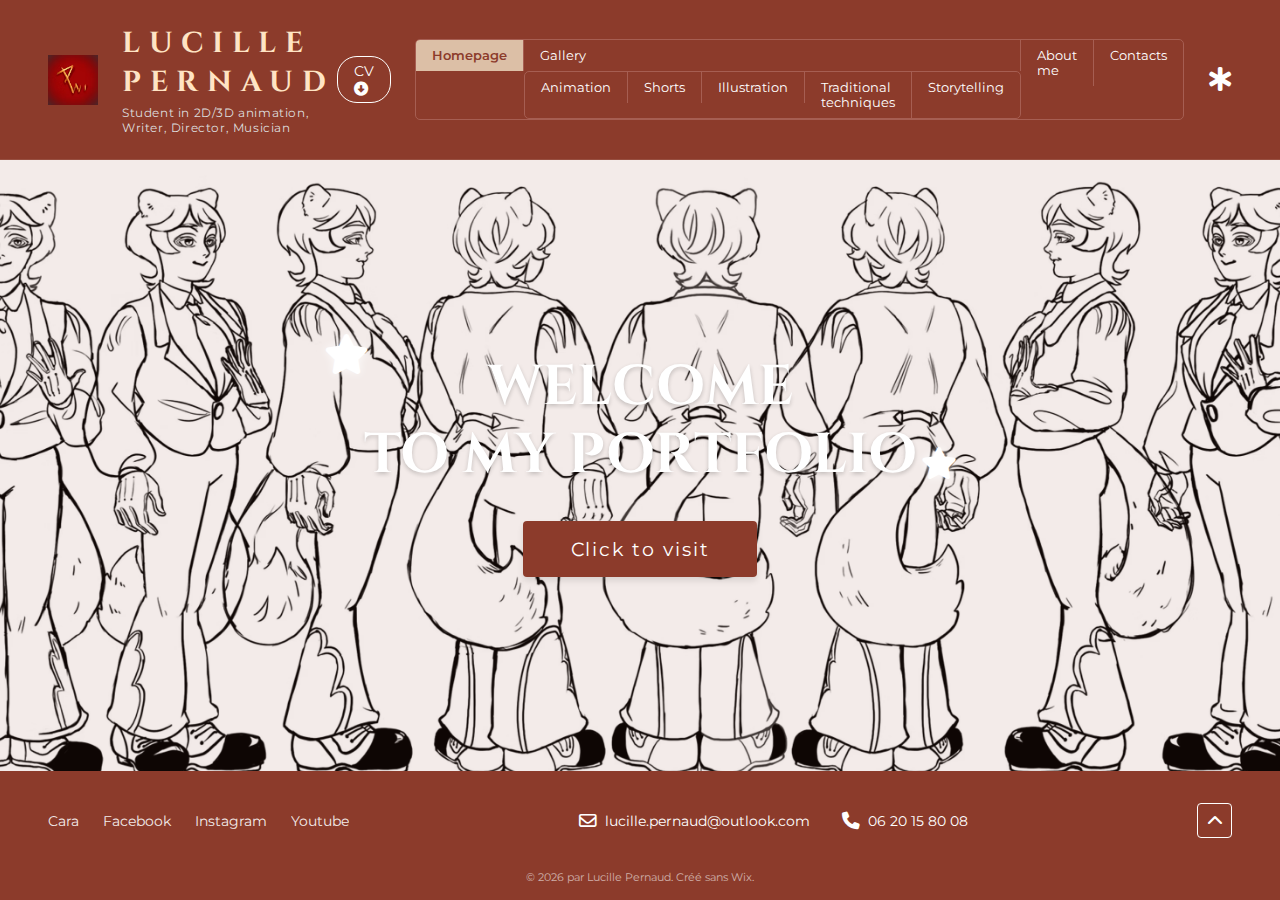
<file: index.html>
<!DOCTYPE html>
<html lang="fr">
<head>
    <meta charset="UTF-8">
    <meta name="viewport" content="width=device-width, initial-scale=1.0">
    <title>Lucille Pernaud - Portfolio</title>
    <link rel="stylesheet" href="ressources/style.css">
    
    <link rel="preconnect" href="https://fonts.googleapis.com">
    <link rel="preconnect" href="https://fonts.gstatic.com" crossorigin>
    <link href="https://fonts.googleapis.com/css2?family=Cinzel:wght@400;700&family=Montserrat:wght@300;400;600&display=swap" rel="stylesheet">
    
    <link rel="stylesheet" href="https://cdnjs.cloudflare.com/ajax/libs/font-awesome/6.4.0/css/all.min.css">
</head>
<body>

    <header>
        <div class="header-left">
            <img src="ressources/logo.avif" alt="Logo de Lucille Pernaud" class="logo" width="50" height="50">
            <div class="identity">
                <h1>LUCILLE PERNAUD</h1>
                <p>Student in 2D/3D animation, Writer, Director, Musician</p>
            </div>
        </div>

        <div class="header-right">
            <a href="ressources/CV_Lucille_Pernaud.pdf" class="cv-btn">CV <i class="fa-solid fa-circle-down"></i></a>
            <nav>
                <ul class="main-menu">
                    <li><a href="index.html" class="active">Homepage</a></li>
                    
                    <li class="has-dropdown">
                        <a href="#">Gallery</a>
                        <ul class="dropdown">
                            <li><a href="#">Animation</a></li>
                            <li><a href="#">Shorts</a></li>
                            <li><a href="#">Illustration</a></li>
                            <li><a href="#">Traditional techniques</a></li>
                            <li><a href="#">Storytelling</a></li>
                        </ul>
                    </li>
                    <li><a href="#">About me</a></li>
                    <li><a href="#">Contacts</a></li>
                </ul>
            </nav>
            <div class="star-icon">
                <i class="fa-solid fa-star-of-life"></i>
            </div>
        </div>
    </header>

    <main class="hero">
        <div class="hero-content">
            <div class="title-decoration">
                <i class="fa-solid fa-star star-left"></i>
                <h2>WELCOME<br>TO MY PORTFOLIO</h2>
                <i class="fa-solid fa-star star-right"></i>
            </div>
            <a href="#" class="cta-button">Click to visit</a>
        </div>
    </main>

    <footer>
        <div class="footer-container">
            <div class="social-links">
                <a href="https://cara.app/mollydaiwolf">Cara</a>
                <a href="https://www.facebook.com/profile.php?id=61578014297071">Facebook</a>
                <a href="https://www.instagram.com/lushi_per/">Instagram</a>
                <a href="https://www.youtube.com/channel/UCLyJn1T6x2TgNs3_Pf6fgcA">Youtube</a>
            </div>

            <div class="contact-info">
                <div class="contact-item">
                    <i class="fa-regular fa-envelope"></i>
                    <a href="mailto:lucille.pernaud@outlook.com">lucille.pernaud@outlook.com</a>
                </div>
                <div class="contact-item">
                    <i class="fa-solid fa-phone"></i>
                    <a href="tel:+33620158008">06 20 15 80 08</a>
                </div>
            </div>
            
            <a href="#" class="back-to-top">
                <i class="fa-solid fa-chevron-up"></i>
            </a>
        </div>
        
        <div class="copyright">
            <p>© 2026 par Lucille Pernaud. Créé sans Wix.</p>
        </div>
    </footer>

</body>
</html>
</file>
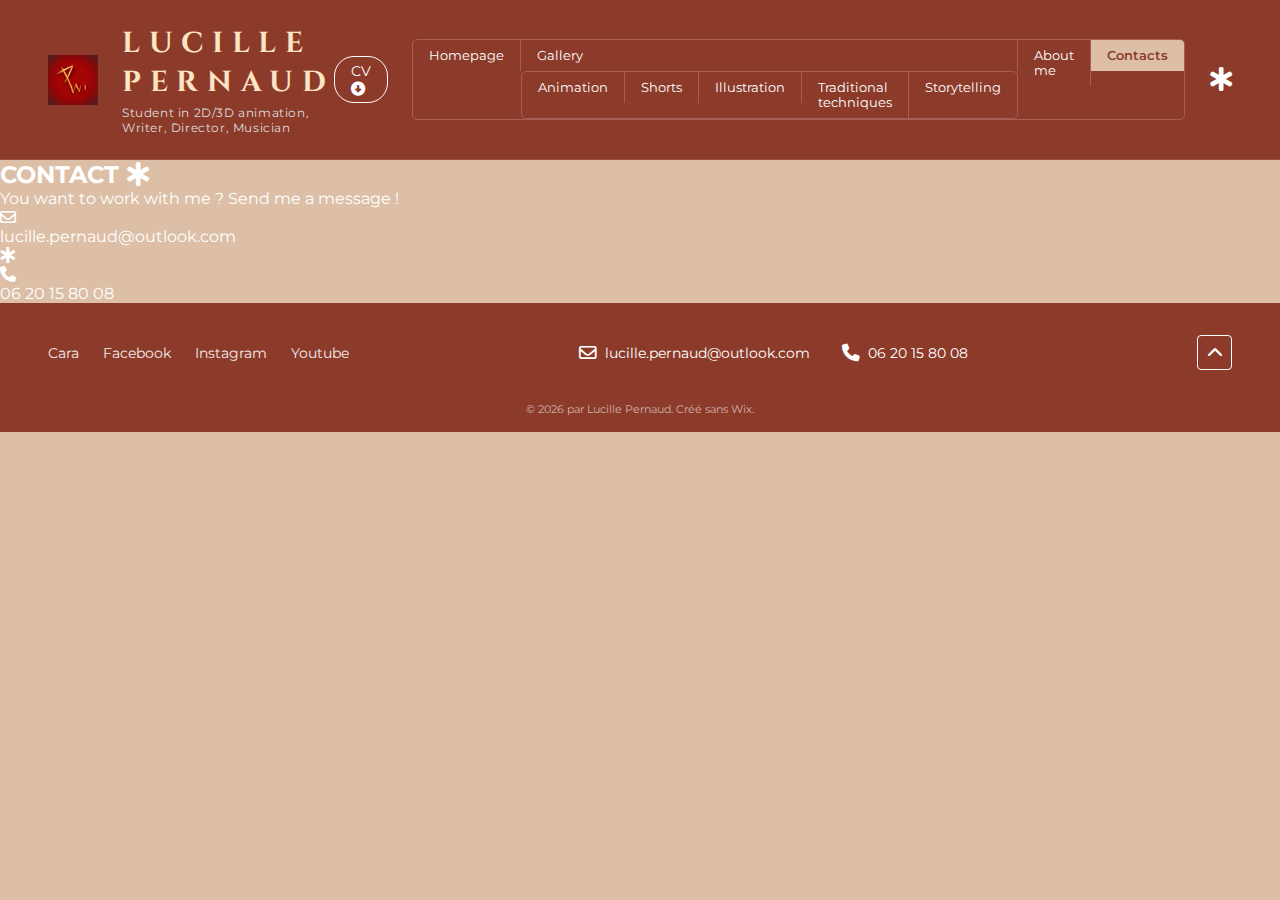
<file: contacts.html>
<!DOCTYPE html>
<html lang="fr">
<head>
    <meta charset="UTF-8">
    <meta name="viewport" content="width=device-width, initial-scale=1.0">
    <title>Lucille Pernaud - Contacts</title>
    <link rel="stylesheet" href="ressources/style.css">
    
    <link rel="preconnect" href="https://fonts.googleapis.com">
    <link rel="preconnect" href="https://fonts.gstatic.com" crossorigin>
    <link href="https://fonts.googleapis.com/css2?family=Cinzel:wght@400;700&family=Montserrat:wght@300;400;600&display=swap" rel="stylesheet">
    <link rel="stylesheet" href="https://cdnjs.cloudflare.com/ajax/libs/font-awesome/6.4.0/css/all.min.css">
</head>
<body>

    <header>
        <div class="header-left">
            <img src="ressources/logo.avif" alt="Logo de Lucille Pernaud" class="logo" width="50" height="50">
            <div class="identity">
                <h1>LUCILLE PERNAUD</h1>
                <p>Student in 2D/3D animation, Writer, Director, Musician</p>
            </div>
        </div>

        <div class="header-right">
            <a href="ressources/CV - PERNAUD Lucille.pdf" class="cv-btn">CV <i class="fa-solid fa-circle-down"></i></a>
            <nav>
                <ul class="main-menu">
                    <li><a href="index.html">Homepage</a></li>
                    
                    <li class="has-dropdown">
                        <a href="gallery.html">Gallery</a>
                        <ul class="dropdown">
                            <li><a href="animation.html">Animation</a></li>
                            <li><a href="shorts.html">Shorts</a></li>
                            <li><a href="illustration.html">Illustration</a></li>
                            <li><a href="traditional.html">Traditional techniques</a></li>
                            <li><a href="storytelling.html">Storytelling</a></li>
                        </ul>
                    </li>
                    <li><a href="aboutme.html">About me</a></li>
                    <li><a href="contacts.html" class="active">Contacts</a></li>
                </ul>
            </nav>
            <div class="star-icon">
                <i class="fa-solid fa-star-of-life"></i>
            </div>
        </div>
    </header>

    <main class="contact-page">
        
        <div class="contact-header-text">
            <h2>CONTACT <i class="fa-solid fa-star-of-life"></i></h2>
            <p>You want to work with me ? Send me a message !</p>
        </div>

        <div class="contact-central-wrapper">
            
            <div class="contact-card">
                <div class="icon-box">
                    <i class="fa-regular fa-envelope"></i>
                </div>
                <a href="mailto:lucille.pernaud@outlook.com">lucille.pernaud@outlook.com</a>
            </div>

            <div class="center-star">
                <i class="fa-solid fa-star-of-life"></i>
            </div>

            <div class="contact-card">
                <div class="icon-box">
                    <i class="fa-solid fa-phone"></i>
                </div>
                <span>06 20 15 80 08</span>
            </div>

        </div>

    </main>

    <footer>
        <div class="footer-container">
            <div class="social-links">
                <a href="#">Cara</a>
                <a href="#">Facebook</a>
                <a href="#">Instagram</a>
                <a href="#">Youtube</a>
            </div>
            <div class="contact-info">
                <div class="contact-item"><i class="fa-regular fa-envelope"></i> <a href="mailto:lucille.pernaud@outlook.com">lucille.pernaud@outlook.com</a></div>
                <div class="contact-item"><i class="fa-solid fa-phone"></i> <span>06 20 15 80 08</span></div>
            </div>
            <a href="#" class="back-to-top"><i class="fa-solid fa-chevron-up"></i></a>
        </div>
        <div class="copyright"><p>© 2026 par Lucille Pernaud. Créé sans Wix.</p></div>
    </footer>

</body>
</html>
</file>
<file: ressources/style.css>
/* RESET ET VARIABLES */
:root {
    --primary-color: #8c3b2b; /* Le rouge brique foncé du header/footer */
    --accent-color: #dcbfa6;  /* Le beige/rosé du fond principal */
    --text-color: #ffffff;
    --font-title: 'Cinzel', serif;
    --font-body: 'Montserrat', sans-serif;
}

* {
    margin: 0;
    padding: 0;
    box-sizing: border-box;
}

body {
    font-family: var(--font-body);
    background-color: var(--accent-color);
    color: var(--text-color);
    display: flex;
    flex-direction: column;
    min-height: 100vh;
}

a {
    text-decoration: none;
    color: inherit;
}

/* HEADER STYLES */
header {
    background-color: var(--primary-color);
    padding: 1.5rem 3rem;
    display: flex;
    justify-content: space-between;
    align-items: center;
    border-bottom: 1px solid rgba(255,255,255,0.1);
}

.header-left {
    display: flex;
    align-items: center;
    gap: 1.5rem;
}

.logo-circle {
    width: 50px;
    height: 50px;
    border: 2px solid #a65e52;
    border-radius: 50%;
    display: flex;
    justify-content: center;
    align-items: center;
    font-family: var(--font-title);
    font-size: 1.2rem;
    color: #d4af37; /* Couleur dorée pour le logo */
}

.identity h1 {
    font-family: var(--font-title);
    font-size: 1.8rem;
    letter-spacing: 0.3em;
    color: #ffe4c4;
    margin-bottom: 0.2rem;
}

.identity p {
    font-size: 0.75rem;
    color: #ddd;
    letter-spacing: 0.05em;
}

.header-right {
    display: flex;
    align-items: center;
    gap: 1.5rem;
}

.cv-btn {
    border: 1px solid white;
    padding: 0.3rem 1rem;
    border-radius: 20px;
    font-size: 0.9rem;
    transition: background 0.3s;
}

.cv-btn:hover {
    background: rgba(255,255,255,0.1);
}

nav ul {
    display: flex;
    list-style: none;
    border: 1px solid #a65e52;
    border-radius: 5px;
    overflow: hidden;
}

nav ul li a {
    display: block;
    padding: 0.5rem 1rem;
    font-size: 0.8rem;
    background-color: transparent;
    transition: background 0.3s;
    border-right: 1px solid #a65e52;
}

nav ul li:last-child a {
    border-right: none;
}

nav ul li a.active, nav ul li a:hover {
    background-color: #dcbfa6;
    color: var(--primary-color);
    font-weight: 600;
}

.star-icon {
    font-size: 1.5rem;
    color: #fff;
    animation: spin 10s linear infinite;
}

@keyframes spin {
    from { transform: rotate(0deg); }
    to { transform: rotate(360deg); }
}

/* HERO SECTION */
.hero {
    flex: 1;
    display: flex;
    justify-content: center;
    align-items: center;
    position: relative;
    /* IMPORTANT : Remplace 'ton-image.jpg' par le nom de ton fichier image */
    background-image: url('back.avif'); 
    background-size: cover;
    background-position: center;
    background-color: var(--accent-color); /* Couleur de repli si pas d'image */
}

/* Ajoute un filtre sombre ou coloré par-dessus l'image si besoin pour la lisibilité */
.hero::before {
    content: '';
    position: absolute;
    top: 0; left: 0; right: 0; bottom: 0;
    background: rgba(140, 59, 43, 0.1); /* Légère teinte rouge */
    z-index: 0;
}

.hero-content {
    position: relative;
    z-index: 1;
    text-align: center;
    display: flex;
    flex-direction: column;
    align-items: center;
    gap: 2rem;
}

.title-decoration {
    position: relative;
}

.hero h2 {
    font-family: var(--font-title);
    font-size: 3.5rem;
    line-height: 1.2;
    color: #fff;
    text-shadow: 0 2px 4px rgba(0,0,0,0.2);
}

.star-left, .star-right {
    position: absolute;
    color: #fff;
    font-size: 2rem;
    text-shadow: 0 0 10px rgba(255,255,255,0.8);
}

.star-left { top: -20px; left: -40px; font-size: 2.5rem;}
.star-right { bottom: 10px; right: -40px; }

.cta-button {
    background-color: #8c3b2b;
    color: white;
    padding: 1rem 3rem;
    font-size: 1.2rem;
    border-radius: 4px;
    letter-spacing: 0.1em;
    font-family: var(--font-body);
    transition: transform 0.2s, background 0.3s;
    box-shadow: 0 4px 6px rgba(0,0,0,0.1);
}

.cta-button:hover {
    background-color: #6e2e21;
    transform: translateY(-2px);
}

/* FOOTER STYLES */
footer {
    background-color: var(--primary-color);
    padding: 2rem 3rem 1rem;
    position: relative;
}

.footer-container {
    display: flex;
    justify-content: space-between;
    align-items: center;
    margin-bottom: 2rem;
}

.social-links {
    display: flex;
    gap: 1.5rem;
}

.social-links a {
    font-size: 0.9rem;
    opacity: 0.9;
    transition: opacity 0.3s;
}

.social-links a:hover {
    opacity: 1;
    text-decoration: underline;
}

.contact-info {
    display: flex;
    gap: 2rem;
}

.contact-item {
    display: flex;
    align-items: center;
    gap: 0.5rem;
    font-size: 0.9rem;
}

.contact-item i {
    font-size: 1.1rem;
}

.contact-item a:hover {
    text-decoration: underline;
}

.back-to-top {
    border: 1px solid white;
    width: 35px;
    height: 35px;
    display: flex;
    justify-content: center;
    align-items: center;
    border-radius: 4px;
    transition: background 0.3s;
}

.back-to-top:hover {
    background: rgba(255,255,255,0.1);
}

.copyright {
    text-align: center;
    font-size: 0.7rem;
    color: rgba(255,255,255,0.6);
    margin-top: 1rem;
}

/* RESPONSIVE (Mobile) */
@media (max-width: 768px) {
    header {
        flex-direction: column;
        gap: 1rem;
        padding: 1rem;
        text-align: center;
    }
    
    .header-left, .header-right {
        flex-direction: column;
        width: 100%;
    }

    .identity h1 { font-size: 1.4rem; letter-spacing: 0.1em; }
    
    .hero h2 { font-size: 2rem; }
    
    .footer-container {
        flex-direction: column;
        gap: 1.5rem;
    }
    
    .contact-info {
        flex-direction: column;
        gap: 0.5rem;
        text-align: center;
    }
}
</file>
